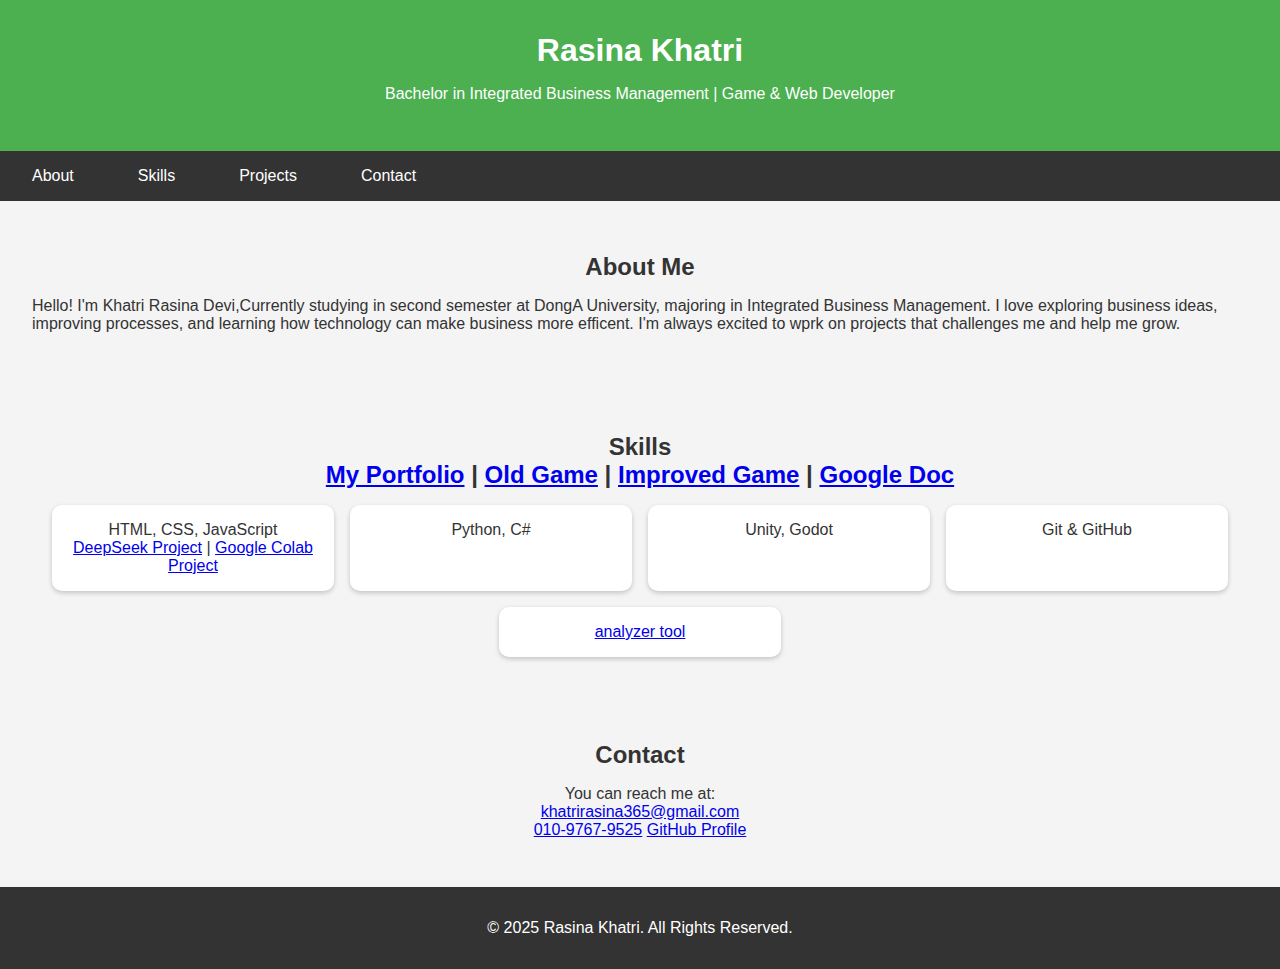
<file: index.html>
<!DOCTYPE html>
<html lang="en">
<head>
    <meta charset="UTF-8">
    <meta name="viewport" content="width=device-width, initial-scale=1.0">
    <title> Khatri Rasina Devi- Personal Portfolio</title>
    <style>
        body {
            font-family: Arial, sans-serif;
            margin: 0;
            padding: 0;
            background-color: #f4f4f4;
            color: #333;
        }

        header {
            background-color: #4CAF50;
            color: white;
            padding: 2rem;
            text-align: center;
        }

        header h1 {
            margin: 0;
        }

        nav {
            background-color: #333;
            overflow: hidden;
        }

        nav a {
            float: left;
            display: block;
            color: white;
            text-align: center;
            padding: 1rem 2rem;
            text-decoration: none;
        }

        nav a:hover {
            background-color: #4CAF50;
        }

        section {
            padding: 2rem;
        }

        .section-title {
            text-align: center;
            margin-bottom: 1rem;
        }

        .skills, .projects {
            display: flex;
            flex-wrap: wrap;
            justify-content: center;
            gap: 1rem;
        }

        .card {
            background-color: white;
            padding: 1rem;
            border-radius: 10px;
            width: 250px;
            box-shadow: 0 2px 5px rgba(0,0,0,0.2);
            text-align: center;
        }

        .card img {
            width: 100%;
            border-radius: 10px;
        }

        footer {
            text-align: center;
            padding: 1rem;
            background-color: #333;
            color: white;
        }

        a.button {
            display: inline-block;
            margin-top: 1rem;
            padding: 0.5rem 1rem;
            background-color: #4CAF50;
            color: white;
            text-decoration: none;
            border-radius: 5px;
        }

        a.button:hover {
            background-color: #45a049;
        }
    </style>
</head>
<body>

    <header>
        <h1>Rasina Khatri</h1>
        <p>Bachelor in Integrated Business Management | Game & Web Developer</p>
    </header>

    <nav>
        <a href="#about">About</a>
        <a href="#skills">Skills</a>
        <a href="#projects">Projects</a>
        <a href="#contact">Contact</a>
    </nav>

    <section id="about">
        <h2 class="section-title">About Me</h2>
        <p>Hello! I'm Khatri Rasina Devi,Currently studying in second semester at DongA University, majoring in Integrated Business Management. I love exploring business ideas, improving processes, and learning how technology can make business more efficent. I'm always excited to wprk on projects that challenges me and help me grow.</p>
    </section>

   <section id="skills">
    <h2 class="section-title">
        Skills <br>
        <a href="https://khatrirasina.github.io/rasina-portfolio2025/" target="_blank">My Portfolio</a> |
        <a href="https://khatrirasina.github.io/rasina-portfolio2025/ponggame.html" target="_blank">Old Game</a> |
        <a href="https://khatrirasina.github.io/rasina-portfolio2025/vertical%20pong%20game.html" target="_blank">Improved Game</a> |
        <a href="https://docs.google.com/document/d/1AF4yGR483A4auLWN4eIZc7igxV94QHTAQgnfvUyCPeg/edit?usp=sharing" target="_blank">Google Doc</a>
    </h2>
    <div class="skills">
        <div class="card">
            HTML, CSS, JavaScript <br>
            <a href="https://chat.deepseek.com/share/dtvkw4s3wixuednzmc" target="_blank">DeepSeek Project</a> |
            <a href="https://colab.research.google.com/drive/1yU8qjjPYMVEK_sjK1uKpTEY9mTWk2JEu?usp=sharing" target="_blank">Google Colab Project</a>
        </div>
        <div class="card">Python, C#</div>
        <div class="card">Unity, Godot</div>
       <div class="card">Git & GitHub</div>
<div class="card"> <a href="https://khatrirasina.github.io/rasina-portfolio2025/Analyzer.html" target="_blank">analyzer tool</a></div>
    </div>
</section>

    <section id="contact">
        <h2 class="section-title">Contact</h2>
        <p style="text-align: center;">
            You can reach me at: <br>
            <a href="mailto:khatrirasina365@gmail.com">khatrirasina365@gmail.com</a><br>
            <a href="phoneno:010-9767-9525">010-9767-9525</a>
            <a href="https://github.com/khatrirasina" target="_blank">GitHub Profile</a>
        </p>
    </section>

    <footer>
        <p>&copy; 2025 Rasina Khatri. All Rights Reserved.</p>
    </footer>

</body>
</html>
</file>
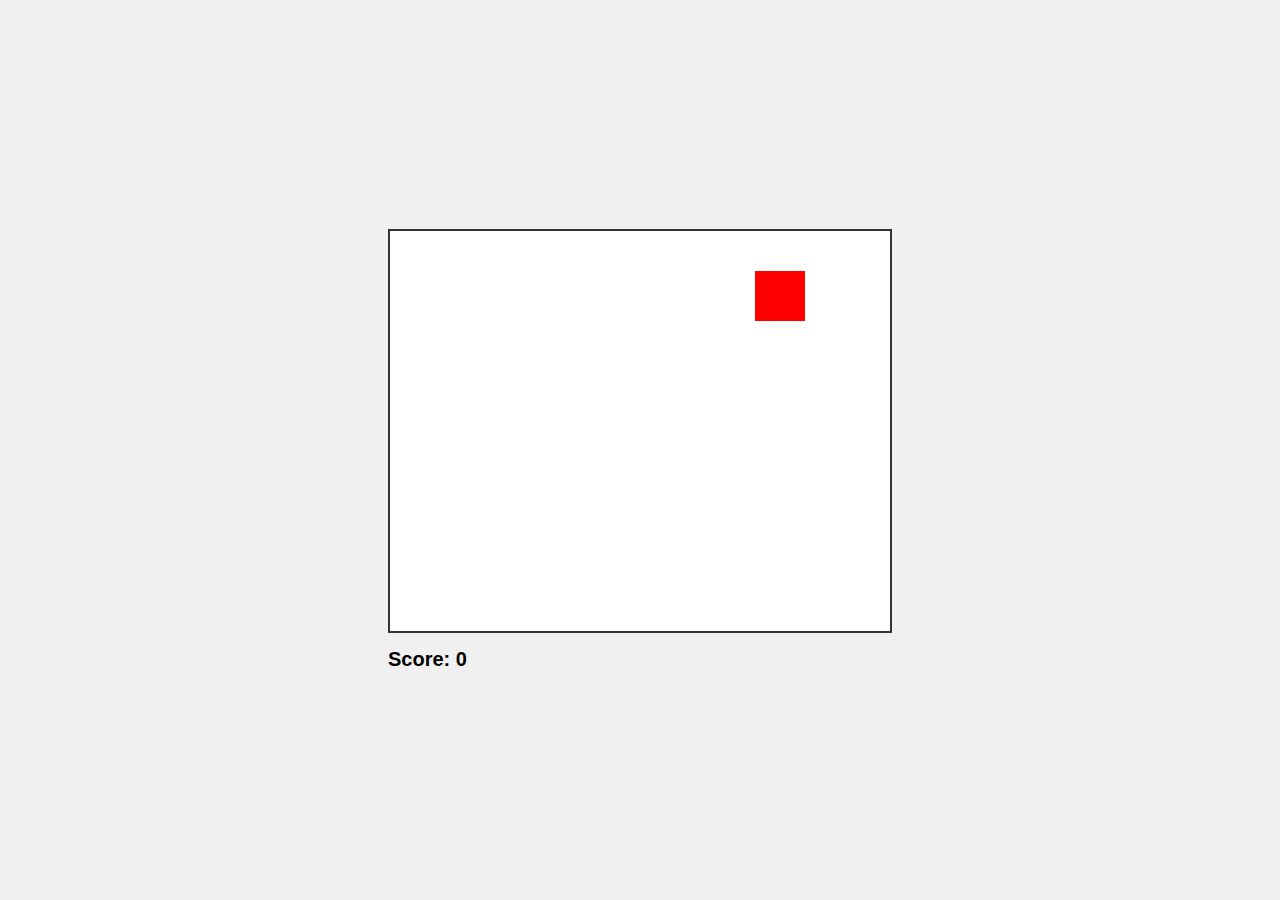
<file: 2gamecode.html>
<!DOCTYPE html>
<html lang="en">
<head>
  <meta charset="UTF-8">
  <title>Click the Box Game</title>
  <style>
    body {
      margin: 0;
      height: 100vh;
      display: flex;
      justify-content: center;
      align-items: center;
      font-family: Arial, sans-serif;
      background: #f0f0f0;
    }
    #gameArea {
      position: relative;
      width: 500px;
      height: 400px;
      background: white;
      border: 2px solid #333;
      overflow: hidden;
    }
    #box {
      position: absolute;
      width: 50px;
      height: 50px;
      background: red;
      cursor: pointer;
      display: none;
    }
    #score {
      margin-top: 15px;
      font-size: 20px;
      font-weight: bold;
    }
  </style>
</head>
<body>
  <div>
    <div id="gameArea">
      <div id="box"></div>
    </div>
    <div id="score">Score: 0</div>
  </div>

  <script>
    const box = document.getElementById("box");
    const gameArea = document.getElementById("gameArea");
    const scoreDisplay = document.getElementById("score");
    let score = 0;
    const WIN_SCORE = 10;

    // show box at random position
    function showBox() {
      const x = Math.random() * (gameArea.clientWidth - 50);
      const y = Math.random() * (gameArea.clientHeight - 50);
      box.style.left = x + "px";
      box.style.top = y + "px";
      box.style.display = "block";
    }

    // when box is clicked
    box.addEventListener("click", () => {
      score++;
      scoreDisplay.textContent = "Score: " + score;
      box.style.display = "none";

      if (score >= WIN_SCORE) {
        alert("🎉 You win! Final Score: " + score);
      } else {
        setTimeout(showBox, 500); // show again after 0.5s
      }
    });

    // start game
    showBox();
  </script>
</body>
</html>
</file>
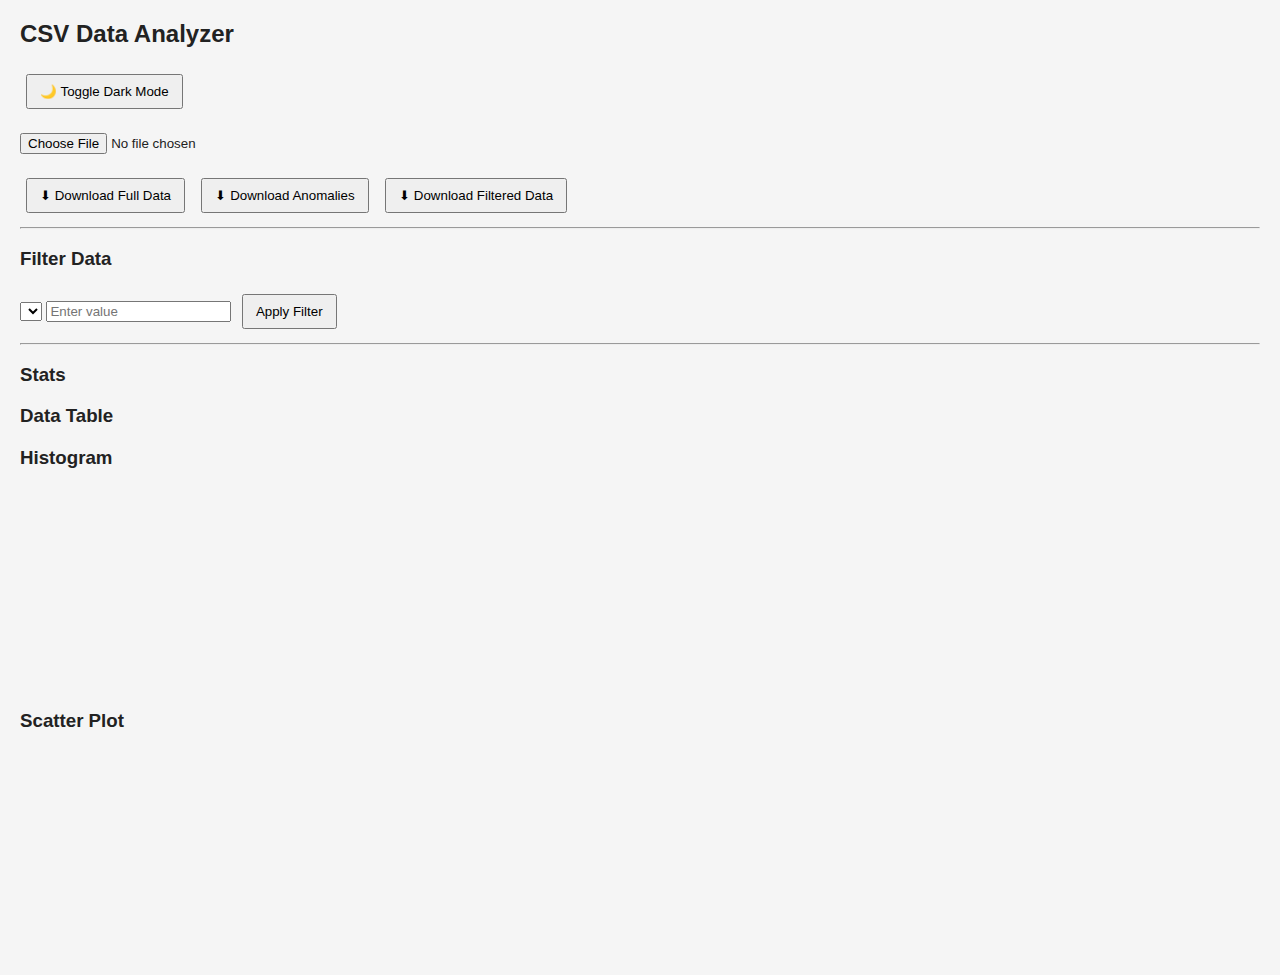
<file: analyzer tool.html>
<!DOCTYPE html>
<html lang="en">
<head>
<meta charset="UTF-8" />
<title>CSV Analyzer Tool</title>
<style>
    body {
        font-family: Arial, sans-serif;
        margin: 20px;
        background: #f5f5f5;
        color: #222;
        transition: 0.3s;
    }
    .dark {
        background: #111;
        color: #eee;
    }
    table {
        border-collapse: collapse;
        width: 100%;
        margin-top: 15px;
    }
    th, td {
        padding: 8px;
        border: 1px solid #999;
        text-align: left;
    }
    .highlight {
        background: #ffdddd;
    }
    button {
        padding: 8px 12px;
        margin: 6px;
        cursor: pointer;
    }
    #charts {
        margin-top: 20px;
    }
</style>
</head>
<body>

<h2>CSV Data Analyzer</h2>

<button onclick="toggleDark()">🌙 Toggle Dark Mode</button>
<br><br>

<input type="file" id="csvFile" accept=".csv"><br><br>

<button onclick="downloadCSV(fullData, 'full_data.csv')">⬇ Download Full Data</button>
<button onclick="downloadCSV(anomalyRows, 'anomalies.csv')">⬇ Download Anomalies</button>
<button onclick="downloadFiltered()">⬇ Download Filtered Data</button>

<hr>

<h3>Filter Data</h3>
<select id="filterColumn"></select>
<input type="text" id="filterValue" placeholder="Enter value">
<button onclick="applyFilter()">Apply Filter</button>

<hr>

<h3>Stats</h3>
<pre id="statsBox"></pre>

<h3>Data Table</h3>
<div id="tableContainer"></div>

<div id="charts">
    <h3>Histogram</h3>
    <canvas id="histogram" width="500" height="200"></canvas>

    <h3>Scatter Plot</h3>
    <canvas id="scatter" width="500" height="200"></canvas>
</div>

<script>
// Global data
let fullData = [];
let headers = [];
let anomalyRows = [];
let filteredData = [];

function toggleDark() {
    document.body.classList.toggle("dark");
}

// Read CSV
document.getElementById("csvFile").addEventListener("change", function () {
    let file = this.files[0];
    let reader = new FileReader();
    reader.onload = function (e) {
        parseCSV(e.target.result);
    };
    reader.readAsText(file);
});

function parseCSV(text) {
    let rows = text.trim().split("\n").map(r => r.split(","));
    headers = rows[0];
    fullData = rows.slice(1).map(r => {
        let obj = {};
        headers.forEach((h, i) => obj[h] = r[i]);
        return obj;
    });

    populateFilterOptions();
    detectAnomalies();
    computeStats();
    displayTable(fullData);
}

// Dropdown filter column
function populateFilterOptions() {
    let select = document.getElementById("filterColumn");
    select.innerHTML = "";
    headers.forEach(h => {
        let opt = document.createElement("option");
        opt.value = h;
        opt.textContent = h;
        select.appendChild(opt);
    });
}

// Apply filter
function applyFilter() {
    let col = document.getElementById("filterColumn").value;
    let val = document.getElementById("filterValue").value.trim();

    filteredData = fullData.filter(row =>
        row[col].toString().includes(val)
    );

    displayTable(filteredData);
}

// Detect anomalies using Z-score
function detectAnomalies() {
    anomalyRows = [];
    
    headers.forEach(col => {
        let nums = fullData.map(r => parseFloat(r[col])).filter(n => !isNaN(n));
        if (nums.length === 0) return;

        let mean = nums.reduce((a,b)=>a+b)/nums.length;
        let sd = Math.sqrt(nums.map(n => (n-mean)**2).reduce((a,b)=>a+b)/nums.length);

        fullData.forEach((row, i) => {
            let val = parseFloat(row[col]);
            if (!isNaN(val)) {
                let z = (val - mean) / sd;
                if (Math.abs(z) > 3) {
                    anomalyRows.push(row);
                    row._anomaly = true;
                }
            }
        });
    });
}

// Stats for each numeric column
function computeStats() {
    let out = "";

    headers.forEach(col => {
        let nums = fullData.map(r => parseFloat(r[col])).filter(n => !isNaN(n));
        if (nums.length === 0) return;

        nums.sort((a,b)=>a-b);
        let mean = nums.reduce((a,b)=>a+b)/nums.length;
        let median = nums[Math.floor(nums.length/2)];
        let min = nums[0];
        let max = nums[nums.length-1];
        let sd = Math.sqrt(nums.map(n => (n-mean)**2).reduce((a,b)=>a+b)/nums.length);

        out += `Column: ${col}
 Count: ${nums.length}
 Mean: ${mean.toFixed(2)}
 Median: ${median}
 Min: ${min}
 Max: ${max}
 SD: ${sd.toFixed(2)}

`;
    });

    document.getElementById("statsBox").textContent = out;
}

// Display table
function displayTable(data) {
    let html = "<table><tr>";
    headers.forEach(h => html += `<th>${h}</th>`);
    html += "</tr>";

    data.forEach(row => {
        let highlight = row._anomaly ? "class='highlight'" : "";
        html += `<tr ${highlight}>`;
        headers.forEach(h => html += `<td>${row[h]}</td>`);
        html += "</tr>";
    });

    html += "</table>";

    document.getElementById("tableContainer").innerHTML = html;
}

// Download CSV
function downloadCSV(data, filename) {
    if (!data || data.length === 0) {
        alert("No data to download!");
        return;
    }

    let csv = [headers.join(",")];
    data.forEach(row => {
        csv.push(headers.map(h => row[h]).join(","));
    });

    let blob = new Blob([csv.join("\n")], { type: "text/csv" });
    let url = URL.createObjectURL(blob);
    let a = document.createElement("a");
    a.href = url;
    a.download = filename;
    a.click();
}

// Download filtered data
function downloadFiltered() {
    downloadCSV(filteredData, "filtered_data.csv");
}
</script>

</body>
</html>
</file>
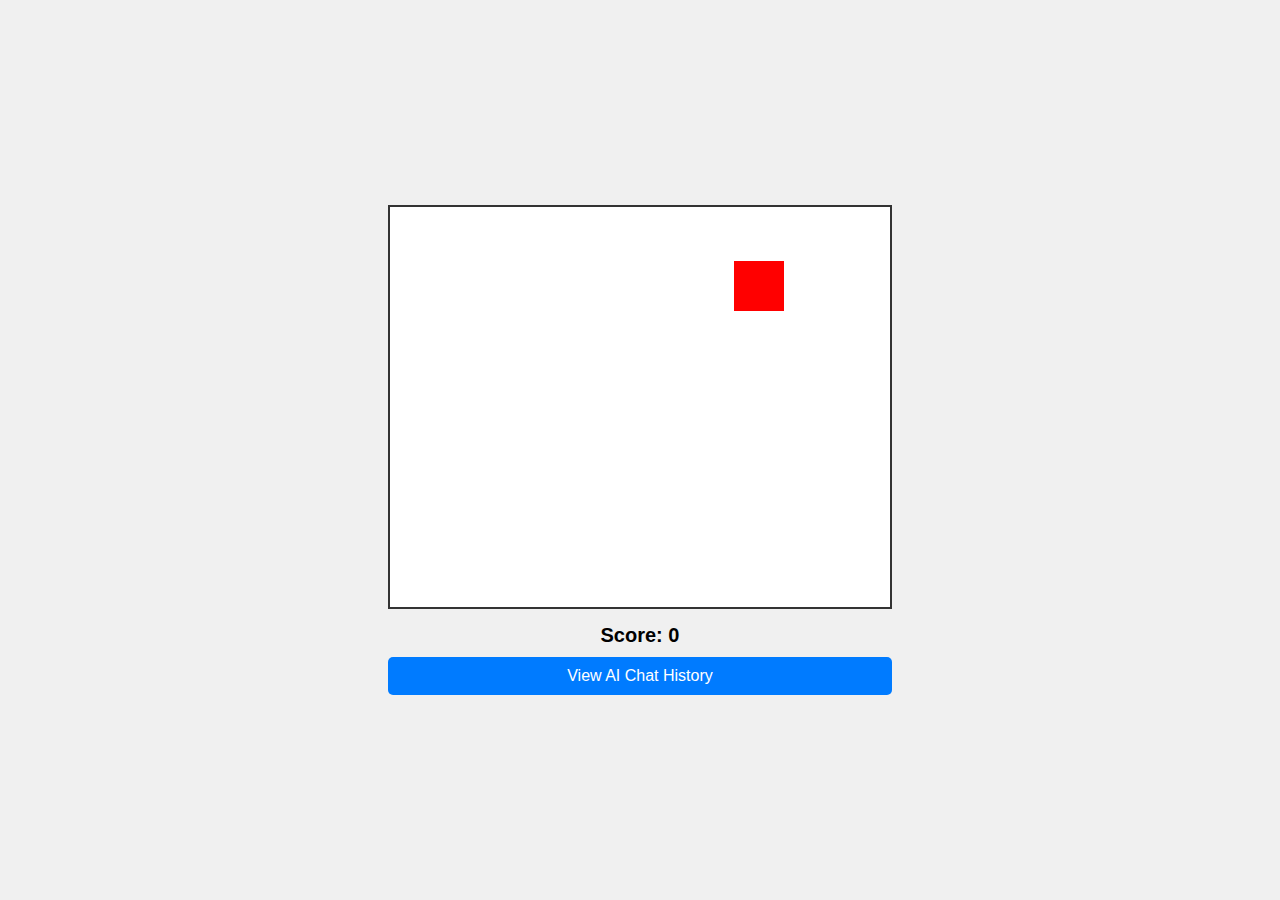
<file: game.html>
<!DOCTYPE html>
<html lang="en">
<head>
  <meta charset="UTF-8">
  <title>Click the Box Game</title>
  <style>
    body {
      margin: 0;
      height: 100vh;
      display: flex;
      justify-content: center;
      align-items: center;
      font-family: Arial, sans-serif;
      background: #f0f0f0;
    }
    #gameArea {
      position: relative;
      width: 500px;
      height: 400px;
      background: white;
      border: 2px solid #333;
      overflow: hidden;
    }
    #box {
      position: absolute;
      width: 50px;
      height: 50px;
      background: red;
      cursor: pointer;
      display: none;
    }
    #score {
      margin-top: 15px;
      font-size: 20px;
      font-weight: bold;
      text-align: center;
    }
    #chatLink {
      margin-top: 10px;
      display: block;
      padding: 10px 15px;
      background: #007bff;
      color: white;
      border: none;
      border-radius: 5px;
      font-size: 16px;
      cursor: pointer;
      text-decoration: none;
      text-align: center;
    }
    #chatLink:hover {
      background: #0056b3;
    }
  </style>
</head>
<body>
  <div>
    <div id="gameArea">
      <div id="box"></div>
    </div>
    <div id="score">Score: 0</div>
    <!-- Replace the href with your real AI chat link -->
    <a id="chatLink" href="https://chat.openai.com/" target="_blank">
      View AI Chat History
    </a>
  </div>

  <script>
    const box = document.getElementById("box");
    const gameArea = document.getElementById("gameArea");
    const scoreDisplay = document.getElementById("score");
    let score = 0;
    const WIN_SCORE = 10;

    // show box at random position
    function showBox() {
      const x = Math.random() * (gameArea.clientWidth - 50);
      const y = Math.random() * (gameArea.clientHeight - 50);
      box.style.left = x + "px";
      box.style.top = y + "px";
      box.style.display = "block";
    }

    // when box is clicked
    box.addEventListener("click", () => {
      score++;
      scoreDisplay.textContent = "Score: " + score;
      box.style.display = "none";

      if (score >= WIN_SCORE) {
        alert("🎉 You win! Final Score: " + score);
      } else {
        setTimeout(showBox, 500); // show again after 0.5s
      }
    });

    // start game
    showBox();
  </script>
</body>
</html>
</file>
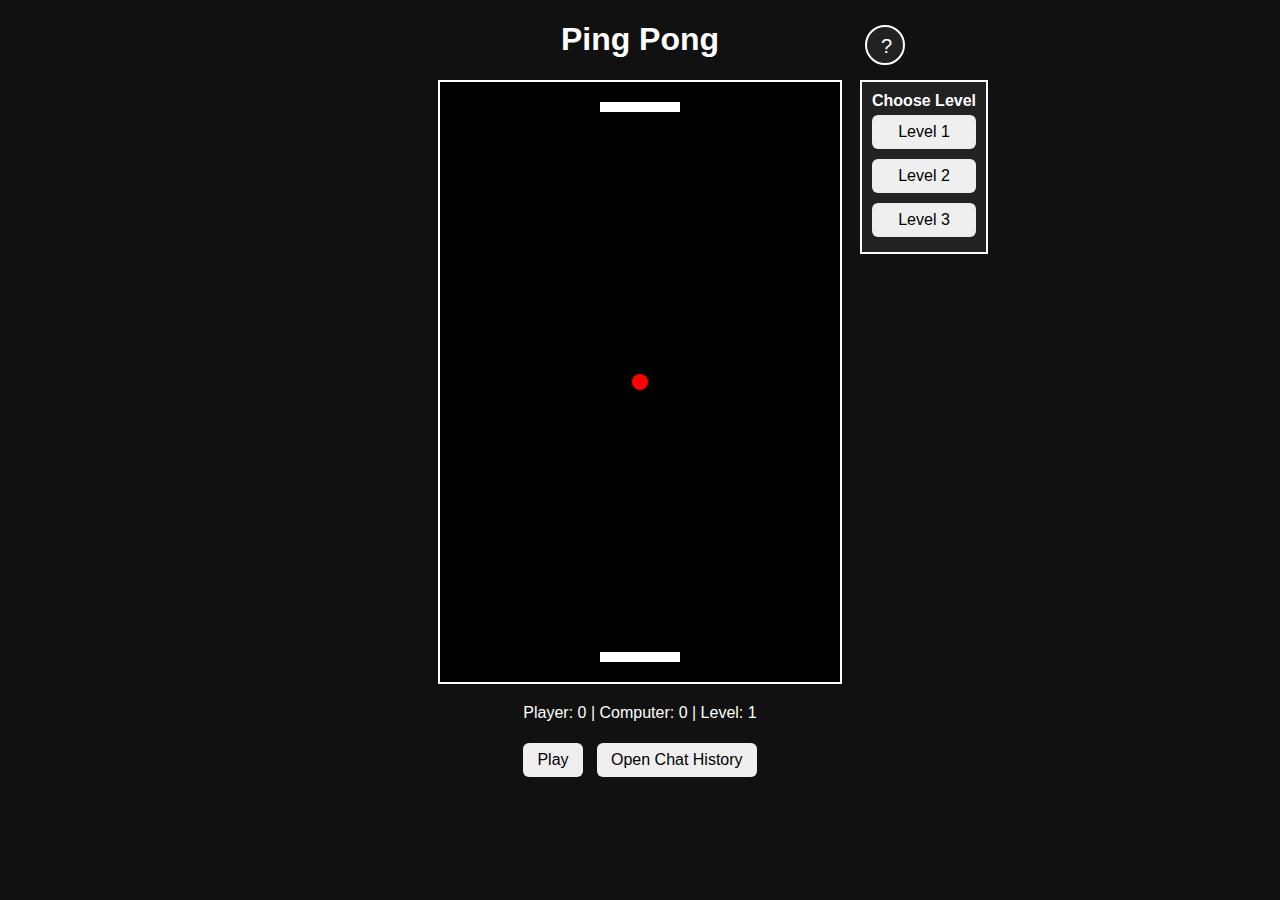
<file: ponggame.html>
<!DOCTYPE html>
<html lang="en">
<head>
<meta charset="UTF-8">
<title>Ping Pong</title>
<style>
body {
  background: #111;
  color: white;
  text-align: center;
  font-family: Arial, sans-serif;
  margin: 0;
}
canvas {
  background: black;
  display: block;
  margin: 20px auto;
  border: 2px solid white;
}
button {
  margin: 5px;
  padding: 8px 14px;
  font-size: 16px;
  cursor: pointer;
  border-radius: 6px;
  border: none;
}
#levelPopup {
  position: absolute;
  top: 80px;
  left: calc(50% + 220px);
  background: #222;
  border: 2px solid white;
  padding: 10px;
  display: flex;
  flex-direction: column;
}
#levelPopup button {
  margin: 5px 0;
}
#helpBtn {
  position: absolute;
  top: 20px;
  left: calc(50% + 220px);
  font-size: 20px;
  width: 40px;
  height: 40px;
  border-radius: 50%;
  background: #222;
  color: white;
  border: 2px solid white;
}
#helpText {
  position: absolute;
  top: 70px;
  left: calc(50% + 220px);
  width: 200px;
  background: #333;
  border: 2px solid white;
  padding: 10px;
  display: none;
  text-align: left;
}
</style>
</head>
<body>
<h1>Ping Pong</h1>
<canvas id="gameCanvas" width="400" height="600"></canvas>
<p id="score">Player: 0 | Computer: 0 | Level: 1</p>
<button id="playPauseBtn">Play</button>
<button onclick="window.open('https://chatgpt.com/share/68ca822d-0810-8002-b35a-0b39a8301e78', '_blank')">Open Chat History</button>
<p id="result" style="font-size:20px; font-weight:bold;"></p>

<!-- Level Selector -->
<div id="levelPopup">
  <strong>Choose Level</strong>
  <button onclick="setLevel(1)">Level 1</button>
  <button onclick="setLevel(2)">Level 2</button>
  <button onclick="setLevel(3)">Level 3</button>
</div>

<!-- Help Button -->
<button id="helpBtn">?</button>
<div id="helpText">
  <strong>How to Play:</strong>
  <ul>
    <li>Use <b>Left</b> and <b>Right</b> arrow keys to move your paddle.</li>
    <li>Hit the ball with your paddle. Moving the paddle while hitting increases ball speed.</li>
    <li>First to 10 points wins.</li>
    <li>Select levels 1-3 to adjust difficulty.</li>
    <li>Computer paddle moves automatically. Try to beat it!</li>
  </ul>
</div>

<script>
const canvas = document.getElementById("gameCanvas");
const ctx = canvas.getContext("2d");
const playPauseBtn = document.getElementById("playPauseBtn");
const resultText = document.getElementById("result");
const helpBtn = document.getElementById("helpBtn");
const helpText = document.getElementById("helpText");

let paddleWidth = 80, paddleHeight = 10;
let playerX = canvas.width/2 - paddleWidth/2;
const playerY = canvas.height - 30;
let playerPrevX = playerX;

let computerX = canvas.width/2 - paddleWidth/2;
const computerY = 20;
let computerPrevX = computerX;

let ballX = canvas.width/2, ballY = canvas.height/2;
let ballSpeedX = 3, ballSpeedY = 3;
const ballRadius = 8;

let rightPressed=false, leftPressed=false;
let playerScore=0, computerScore=0, level=1;
const winScore = 10;
let playing=false, gameOver=false;

const speeds = {1:{ball:3, ai:2},2:{ball:4, ai:3},3:{ball:5, ai:4}};

// Controls
document.addEventListener("keydown", e=>{
  if(e.key==="ArrowRight") rightPressed=true;
  if(e.key==="ArrowLeft") leftPressed=true;
});
document.addEventListener("keyup", e=>{
  if(e.key==="ArrowRight") rightPressed=false;
  if(e.key==="ArrowLeft") leftPressed=false;
});

// Help button toggle + pause
helpBtn.addEventListener("click", ()=>{
  helpText.style.display = helpText.style.display === "none" ? "block" : "none";
  if(helpText.style.display === "block") {
    playing = false; // pause game when help is open
    playPauseBtn.innerText = "Play";
  }
});

// Play/Pause
playPauseBtn.addEventListener("click", ()=>{
  if(gameOver) resetGame();
  playing=!playing;
  playPauseBtn.innerText = playing?"Pause":"Play";
});

function setLevel(lv){
  level=lv;
  resetBall();
}

// Draw functions
function drawPaddle(x,y){ctx.fillStyle="white"; ctx.fillRect(x,y,paddleWidth,paddleHeight);}
function drawBall(){ctx.beginPath(); ctx.arc(ballX,ballY,ballRadius,0,Math.PI*2); ctx.fillStyle="red"; ctx.fill(); ctx.closePath();}

// Reset
function resetBall(){
  ballX=canvas.width/2;
  ballY=canvas.height/2;
  let speed = speeds[level].ball;
  ballSpeedX = (Math.random()>0.5?1:-1)*speed;
  ballSpeedY = (Math.random()>0.5?1:-1)*speed;
}

function resetGame(){
  playerScore=0; computerScore=0; gameOver=false;
  resultText.innerText="";
  playPauseBtn.innerText="Play";
  resetBall();
}

// Update game
function update(){
  if(!playing || gameOver) return;

  // Paddle movement (player)
  if(rightPressed) playerX += 6;
  if(leftPressed) playerX -= 6;
  if(playerX<0) playerX=0;
  if(playerX+paddleWidth>canvas.width) playerX=canvas.width-paddleWidth;
  let playerVel = playerX - playerPrevX;

  // Computer AI
  let compCenter = computerX + paddleWidth/2;
  const aiSpeed = speeds[level].ai;
  const errorMargin = 40 - level*10;
  if(Math.abs(ballX - compCenter) > errorMargin){
    if(compCenter<ballX) computerX+=aiSpeed;
    else computerX-=aiSpeed;
  }
  if(computerX<0) computerX=0;
  if(computerX+paddleWidth>canvas.width) computerX=canvas.width-paddleWidth;
  let computerVel = computerX - computerPrevX;

  // Predictive collision for player
  if(ballSpeedY>0 && ballY+ballRadius >= playerY && ballY-ballRadius <= playerY+paddleHeight){
    if(ballX + ballRadius >= playerX && ballX - ballRadius <= playerX+paddleWidth){
      ballSpeedY = -Math.abs(ballSpeedY);
      ballSpeedX += playerVel*0.3;
      ballY = playerY - ballRadius;
    }
  }

  // Predictive collision for computer
  if(ballSpeedY<0 && ballY-ballRadius <= computerY+paddleHeight && ballY+ballRadius >= computerY){
    if(ballX + ballRadius >= computerX && ballX - ballRadius <= computerX+paddleWidth){
      ballSpeedY = Math.abs(ballSpeedY);
      ballSpeedX += computerVel*0.3;
      ballY = computerY + paddleHeight + ballRadius;
    }
  }

  // Update ball
  ballX += ballSpeedX;
  ballY += ballSpeedY;

  // Bounce walls
  if(ballX-ballRadius<0 || ballX+ballRadius>canvas.width) ballSpeedX=-ballSpeedX;

  // Scoring
  if(ballY>canvas.height){computerScore++; resetBall();}
  if(ballY<0){playerScore++; resetBall();}

  // Check win/lose
  if(playerScore>=winScore){resultText.innerText="🎉 You Win!"; gameOver=true; playing=false; playPauseBtn.innerText="Restart";}
  if(computerScore>=winScore){resultText.innerText="😢 You Lose!"; gameOver=true; playing=false; playPauseBtn.innerText="Restart";}

  playerPrevX = playerX;
  computerPrevX = computerX;
}

// Draw
function draw(){
  ctx.clearRect(0,0,canvas.width,canvas.height);
  drawPaddle(playerX,playerY);
  drawPaddle(computerX,computerY);
  drawBall();
  document.getElementById("score").innerText = `Player: ${playerScore} | Computer: ${computerScore} | Level: ${level}`;
}

// Loop
function gameLoop(){update(); draw(); requestAnimationFrame(gameLoop);}
resetBall(); gameLoop();
</script>
</body>
</html>
</file>
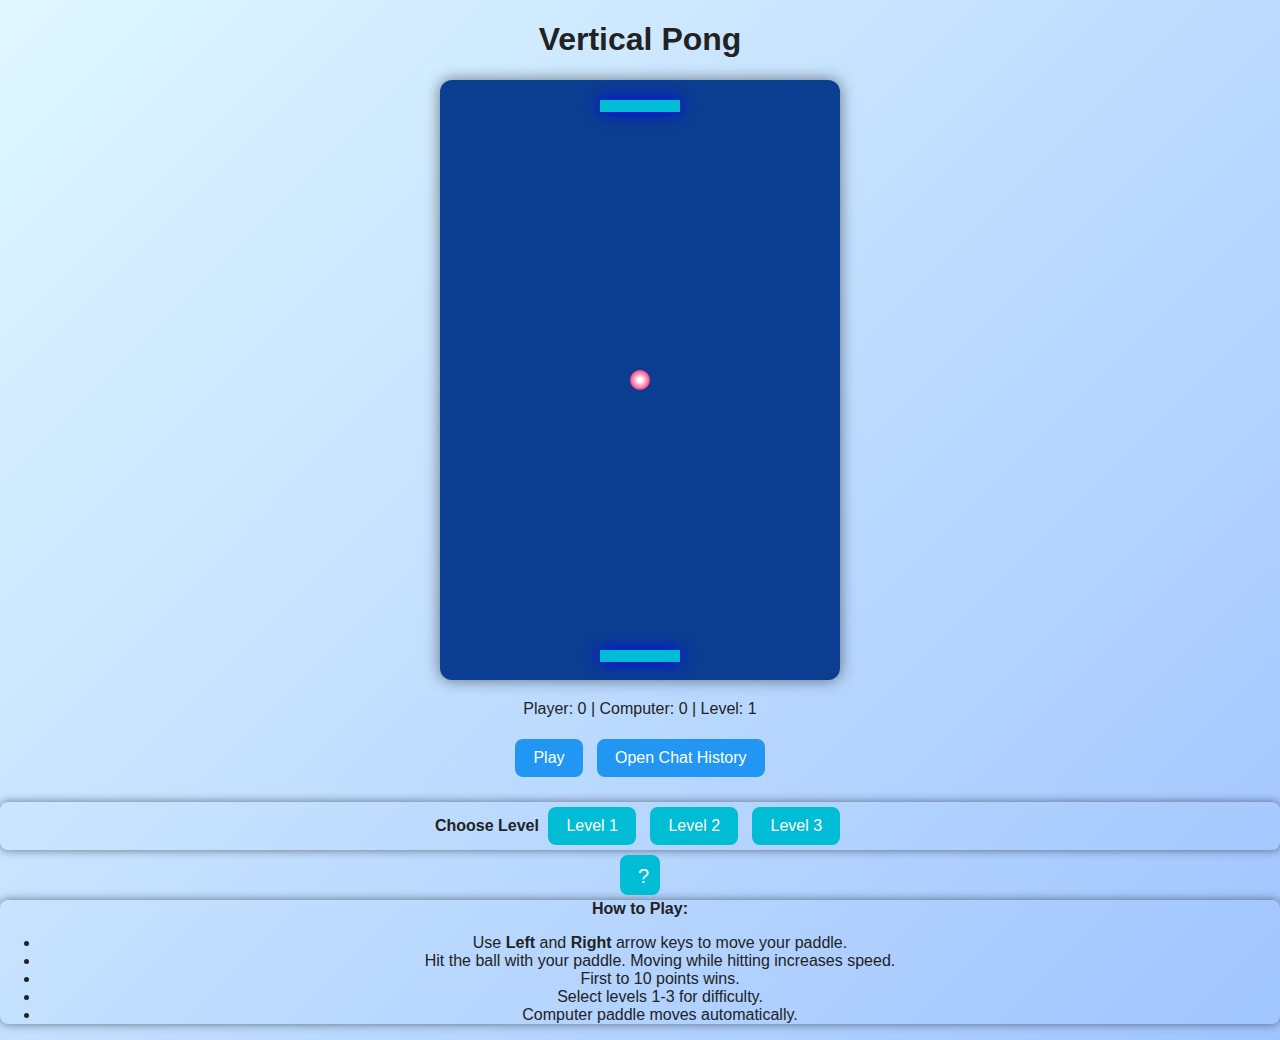
<file: vertical pong game.html>
<!DOCTYPE html>
<html lang="en">
<head>
<meta charset="UTF-8">
<title>Vertical Pong</title>
<style>
body {
  margin: 0;
  font-family: 'Arial', sans-serif;
  background: linear-gradient(135deg, #e0f7ff, #a0c4ff);
  text-align: center;
  color: #222;
}
canvas {
  display: block;
  margin: 20px auto;
  border-radius: 12px;
  box-shadow: 0 0 15px rgba(0,0,0,0.5);
  background: #0b3d91;
}
button {
  margin: 5px;
  padding: 10px 18px;
  font-size: 16px;
  cursor: pointer;
  border-radius: 8px;
  border: none;
  background: #2196F3;
  color: white;
  transition: 0.3s;
}
button:hover { background: #1976D2; }
#levelPopup, #helpText {
  border-radius: 8px;
  box-shadow: 0 0 10px rgba(0,0,0,0.5);
}
#levelPopup button, #helpBtn { background: #00bcd4; }
#levelPopup button:hover, #helpBtn:hover { background: #0097a7; }
#helpBtn { font-size: 20px; width: 40px; height: 40px; }
</style>
</head>
<body>
<h1>Vertical Pong</h1>
<canvas id="gameCanvas" width="400" height="600"></canvas>
<p id="score">Player: 0 | Computer: 0 | Level: 1</p>
<button id="playPauseBtn">Play</button>
<button onclick="window.open('https://chat.openai.com/', '_blank')">Open Chat History</button>
<p id="result" style="font-size:20px; font-weight:bold;"></p>

<div id="levelPopup">
  <strong>Choose Level</strong>
  <button onclick="setLevel(1)">Level 1</button>
  <button onclick="setLevel(2)">Level 2</button>
  <button onclick="setLevel(3)">Level 3</button>
</div>

<button id="helpBtn">?</button>
<div id="helpText">
  <strong>How to Play:</strong>
  <ul>
    <li>Use <b>Left</b> and <b>Right</b> arrow keys to move your paddle.</li>
    <li>Hit the ball with your paddle. Moving while hitting increases speed.</li>
    <li>First to 10 points wins.</li>
    <li>Select levels 1-3 for difficulty.</li>
    <li>Computer paddle moves automatically.</li>
  </ul>
</div>

<audio id="hitSound" src="https://www.soundjay.com/button/beep-07.wav"></audio>

<script>
const canvas = document.getElementById("gameCanvas");
const ctx = canvas.getContext("2d");
const playPauseBtn = document.getElementById("playPauseBtn");
const resultText = document.getElementById("result");
const helpBtn = document.getElementById("helpBtn");
const helpText = document.getElementById("helpText");
const hitSound = document.getElementById("hitSound");

let paddleWidth = 80, paddleHeight = 12;
let playerX = canvas.width/2 - paddleWidth/2, playerPrevX = playerX;
const playerY = canvas.height - 30;

let computerX = canvas.width/2 - paddleWidth/2, computerPrevX = computerX;
const computerY = 20;

let ballX = canvas.width/2, ballY = canvas.height/2;
let ballSpeedX = 3, ballSpeedY = 3, ballRadius = 10;

let rightPressed=false, leftPressed=false;
let playerScore=0, computerScore=0, level=1;
const winScore = 10;
let playing=false, gameOver=false;
const speeds = {1:{ball:3, ai:2},2:{ball:4, ai:3},3:{ball:5, ai:4}};

document.addEventListener("keydown", e=>{
  if(e.key==="ArrowRight") rightPressed=true;
  if(e.key==="ArrowLeft") leftPressed=true;
});
document.addEventListener("keyup", e=>{
  if(e.key==="ArrowRight") rightPressed=false;
  if(e.key==="ArrowLeft") leftPressed=false;
});

helpBtn.addEventListener("click", ()=>{
  helpText.style.display = helpText.style.display === "none" ? "block" : "none";
  if(helpText.style.display === "block") { playing=false; playPauseBtn.innerText="Play"; }
});

playPauseBtn.addEventListener("click", ()=>{
  if(gameOver) resetGame();
  playing=!playing;
  playPauseBtn.innerText = playing?"Pause":"Play";
});

function setLevel(lv){ level=lv; resetBall(); }

function drawPaddle(x,y){
  ctx.fillStyle = "#00bcd4";
  ctx.shadowColor = "#00f";
  ctx.shadowBlur = 15;
  ctx.fillRect(x,y,paddleWidth,paddleHeight);
  ctx.shadowBlur = 0;
}

function drawBall(){
  let gradient = ctx.createRadialGradient(ballX, ballY, 2, ballX, ballY, ballRadius);
  gradient.addColorStop(0, "#fff");
  gradient.addColorStop(1, "#ff4081");
  ctx.beginPath();
  ctx.arc(ballX, ballY, ballRadius, 0, Math.PI*2);
  ctx.fillStyle = gradient;
  ctx.fill();
  ctx.closePath();
}

function resetBall(){
  ballX=canvas.width/2; ballY=canvas.height/2;
  let speed = speeds[level].ball;
  ballSpeedX = (Math.random()>0.5?1:-1)*speed;
  ballSpeedY = (Math.random()>0.5?1:-1)*speed;
}

function resetGame(){
  playerScore=0; computerScore=0; gameOver=false;
  resultText.innerText=""; playPauseBtn.innerText="Play"; resetBall();
}

function update(){
  if(!playing || gameOver) return;

  if(rightPressed) playerX += 6; 
  if(leftPressed) playerX -= 6;
  if(playerX<0) playerX=0;
  if(playerX+paddleWidth>canvas.width) playerX=canvas.width-paddleWidth;
  let playerVel = playerX - playerPrevX;

  let compCenter = computerX + paddleWidth/2;
  const aiSpeed = speeds[level].ai;
  const errorMargin = 40 - level*10;
  if(Math.abs(ballX - compCenter) > errorMargin){
    if(compCenter<ballX) computerX+=aiSpeed;
    else computerX-=aiSpeed;
  }
  if(computerX<0) computerX=0;
  if(computerX+paddleWidth>canvas.width) computerX=canvas.width-paddleWidth;
  let computerVel = computerX - computerPrevX;

  if(ballSpeedY>0 && ballY+ballRadius >= playerY && ballY-ballRadius <= playerY+paddleHeight){
    if(ballX + ballRadius >= playerX && ballX - ballRadius <= playerX+paddleWidth){
      ballSpeedY = -Math.abs(ballSpeedY);
      ballSpeedX += playerVel*0.3;
      ballY = playerY - ballRadius;
      hitSound.play();
    }
  }

  if(ballSpeedY<0 && ballY-ballRadius <= computerY+paddleHeight && ballY+ballRadius >= computerY){
    if(ballX + ballRadius >= computerX && ballX - ballRadius <= computerX+paddleWidth){
      ballSpeedY = Math.abs(ballSpeedY);
      ballSpeedX += computerVel*0.3;
      ballY = computerY + paddleHeight + ballRadius;
      hitSound.play();
    }
  }

  ballX += ballSpeedX; ballY += ballSpeedY;

  if(ballX-ballRadius<0 || ballX+ballRadius>canvas.width){ ballSpeedX=-ballSpeedX; hitSound.play(); }
  if(ballY>canvas.height){ computerScore++; resetBall(); }
  if(ballY<0){ playerScore++; resetBall(); }

  if(playerScore>=winScore){ resultText.innerText="🎉 You Win!"; gameOver=true; playing=false; playPauseBtn.innerText="Restart"; }
  if(computerScore>=winScore){ resultText.innerText="😢 You Lose!"; gameOver=true; playing=false; playPauseBtn.innerText="Restart"; }

  playerPrevX = playerX; computerPrevX = computerX;
}

function draw(){
  ctx.clearRect(0,0,canvas.width,canvas.height);
  drawPaddle(playerX,playerY);
  drawPaddle(computerX,computerY);
  drawBall();
  document.getElementById("score").innerText = `Player: ${playerScore} | Computer: ${computerScore} | Level: ${level}`;
}

function gameLoop(){ update(); draw(); requestAnimationFrame(gameLoop); }

resetBall();
gameLoop();
</script>
</body>
</html>
</file>
